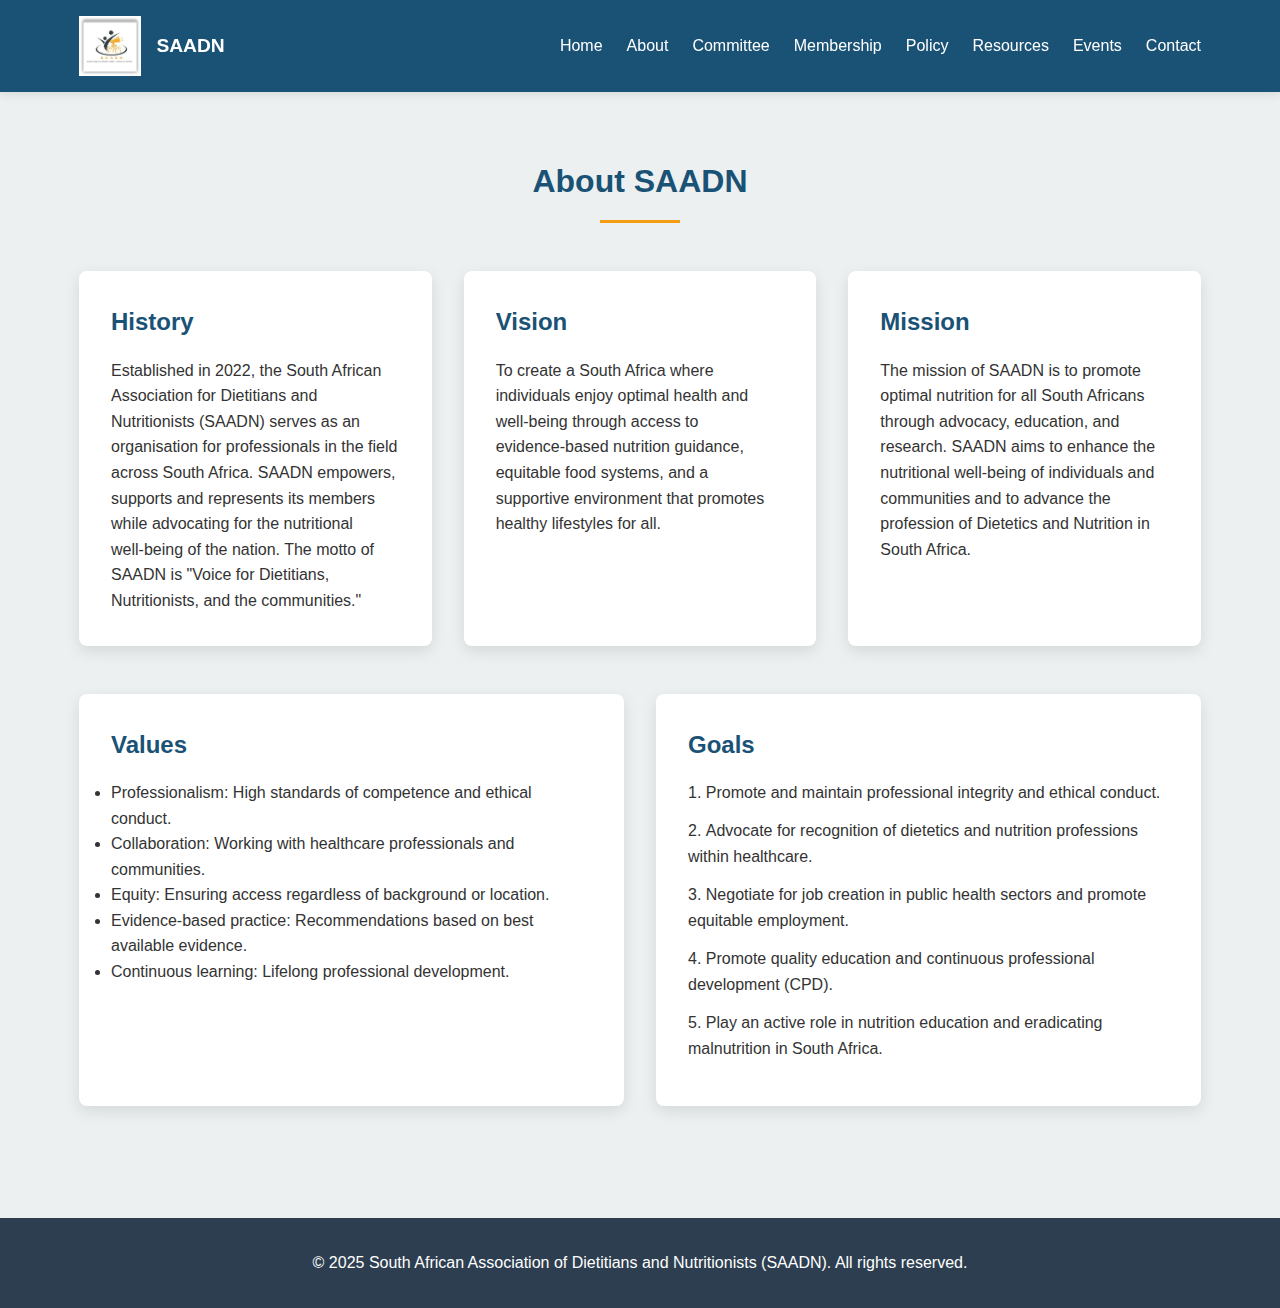
<file: about.html>
<!DOCTYPE html>
<html lang="en">
<head>
    <meta charset="UTF-8">
    <meta name="viewport" content="width=device-width, initial-scale=1.0">
    <title>About — SAADN</title>
    <link rel="stylesheet" href="style.css">
</head>
<body>
    <header>
        <div class="container header-container">
            <div class="logo">
                <img src="Picture1.jpg" alt="SAADN Logo">
                <div class="logo-text">SAADN</div>
            </div>
              <button class="nav-toggle">☰</button>
            <nav>
                <ul>
                    <li><a href="index.html">Home</a></li>
                    <li><a href="about.html">About</a></li>
                    <li><a href="committee.html">Committee</a></li>
                    <li><a href="membership.html">Membership</a></li>
                    <li><a href="policy.html">Policy</a></li>
                    <li><a href="resources.html">Resources</a></li>
                    <li><a href="events.html">Events</a></li>
                    <li><a href="contact.html">Contact</a></li>
                </ul>
            </nav>
        </div>
    </header>

    <main class="container">
        <section>
            <div class="section-title">
                <h2>About SAADN</h2>
            </div>
            <div class="vm-container">
                <div class="vm-card">
                    <h3>History</h3>
                    <p>Established in 2022, the South African Association for Dietitians and Nutritionists (SAADN) serves as an organisation for professionals in the field across South Africa. SAADN empowers, supports and represents its members while advocating for the nutritional well‑being of the nation. The motto of SAADN is "Voice for Dietitians, Nutritionists, and the communities."</p>
                </div>
                <div class="vm-card">
                    <h3>Vision</h3>
                    <p>To create a South Africa where individuals enjoy optimal health and well‑being through access to evidence‑based nutrition guidance, equitable food systems, and a supportive environment that promotes healthy lifestyles for all.</p>
                </div>
                <div class="vm-card">
                    <h3>Mission</h3>
                    <p>The mission of SAADN is to promote optimal nutrition for all South Africans through advocacy, education, and research. SAADN aims to enhance the nutritional well‑being of individuals and communities and to advance the profession of Dietetics and Nutrition in South Africa.</p>
                </div>
            </div>
            <div class="vm-container">
                <div class="vm-card">
                    <h3>Values</h3>
                    <ul>
                        <li>Professionalism: High standards of competence and ethical conduct.</li>
                        <li>Collaboration: Working with healthcare professionals and communities.</li>
                        <li>Equity: Ensuring access regardless of background or location.</li>
                        <li>Evidence‑based practice: Recommendations based on best available evidence.</li>
                        <li>Continuous learning: Lifelong professional development.</li>
                    </ul>
                </div>
                <div class="vm-card">
                    <h3>Goals</h3>
                    <ol class="objectives-list">
                        <li>Promote and maintain professional integrity and ethical conduct.</li>
                        <li>Advocate for recognition of dietetics and nutrition professions within healthcare.</li>
                        <li>Negotiate for job creation in public health sectors and promote equitable employment.</li>
                        <li>Promote quality education and continuous professional development (CPD).</li>
                        <li>Play an active role in nutrition education and eradicating malnutrition in South Africa.</li>
                    </ol>
                </div>
            </div>
        </section>
    </main>

    <footer>
        <div class="container footer-content">
            <p>&copy; 2025 South African Association of Dietitians and Nutritionists (SAADN). All rights reserved.</p>
        </div>
    </footer>
  <script>
        // Mobile navigation toggle
        document.querySelector('.nav-toggle').addEventListener('click', function() {
            document.querySelector('nav').classList.toggle('active');
        });
        
        // Close mobile nav when clicking on a link
        document.querySelectorAll('nav a').forEach(link => {
            link.addEventListener('click', () => {
                document.querySelector('nav').classList.remove('active');
            });
        });
    </script>
</body>
</html>
</file>
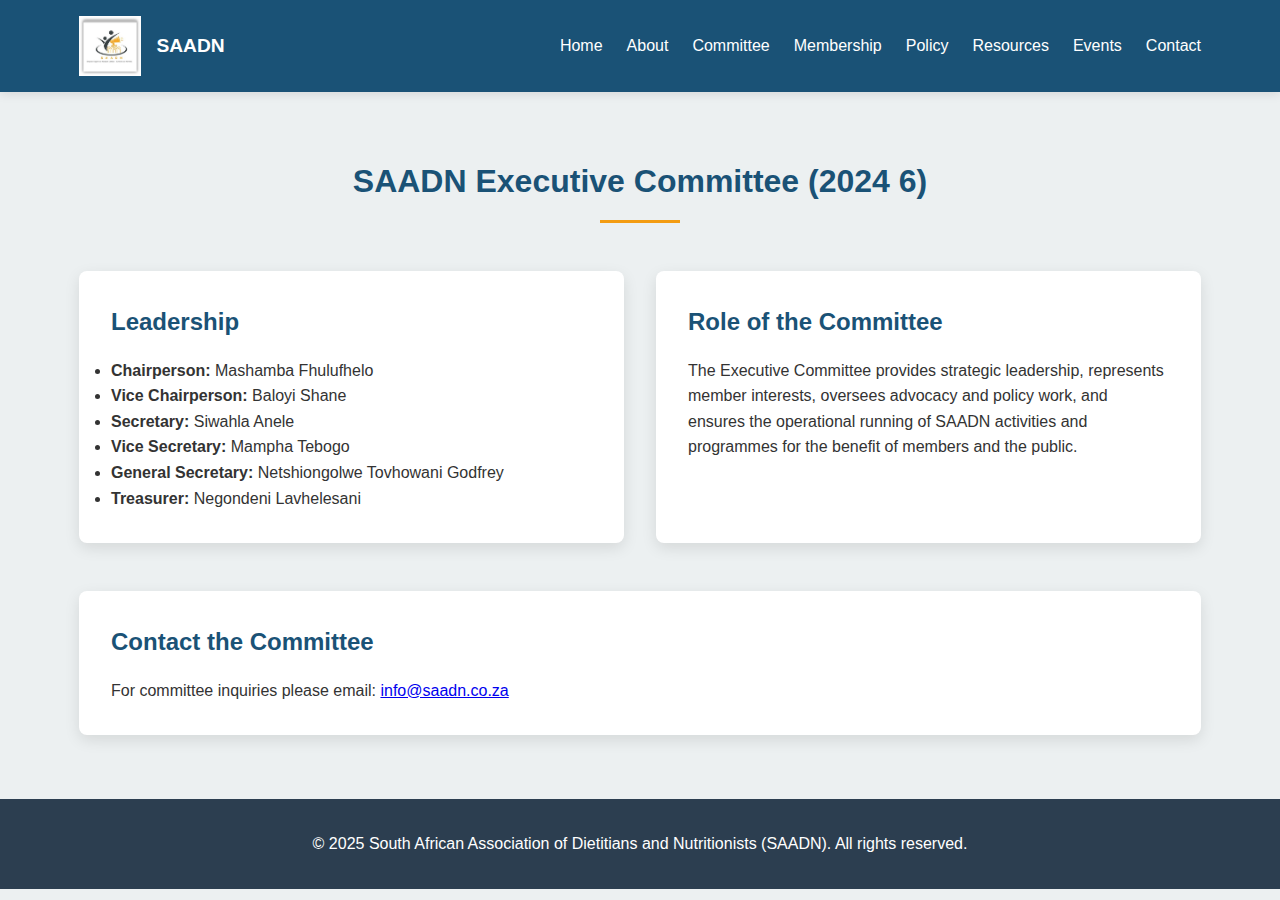
<file: committee.html>
<!DOCTYPE html>
<html lang="en">
<head>
    <meta charset="UTF-8">
    <meta name="viewport" content="width=device-width, initial-scale=1.0">
    <title>SAADN - South African Association of Dietitians and Nutritionists</title>
<link rel="stylesheet" href="style.css">
</head>
<body>
    <!-- Header -->
    <header>
        <div class="container header-container">
            <div class="logo">
                <img src="Picture1.jpg" alt="SAADN Logo">
                <div class="logo-text">SAADN</div>
            </div>
            <button class="nav-toggle">☰</button>
            <nav>
                <ul>
                    <li><a href="index.html">Home</a></li>
                    <li><a href="about.html">About</a></li>
                    <li><a href="committee.html">Committee</a></li>
                    <li><a href="membership.html">Membership</a></li>
                    <li><a href="policy.html">Policy</a></li>
                    <li><a href="resources.html">Resources</a></li>
                    <li><a href="events.html">Events</a></li>
                    <li><a href="contact.html">Contact</a></li>
                </ul>
            </nav>
        </div>
    </header>

        <main class="container">
        <section>
            <div class="section-title">
                <h2>SAADN Executive Committee (2024	6)</h2>
            </div>

                    <div class="vm-container">
                        <div class="vm-card">
                            <h3>Leadership</h3>
                            <ul>
                                <li><strong>Chairperson:</strong> Mashamba Fhulufhelo</li>
                                <li><strong>Vice Chairperson:</strong> Baloyi Shane</li>
                                <li><strong>Secretary:</strong> Siwahla Anele</li>
                                <li><strong>Vice Secretary:</strong> Mampha Tebogo</li>
                                <li><strong>General Secretary:</strong> Netshiongolwe Tovhowani Godfrey</li>
                                <li><strong>Treasurer:</strong> Negondeni Lavhelesani</li>
                            </ul>
                        </div>

                        <div class="vm-card">
                            <h3>Role of the Committee</h3>
                            <p>The Executive Committee provides strategic leadership, represents member interests, oversees advocacy and policy work, and ensures the operational running of SAADN activities and programmes for the benefit of members and the public.</p>
                        </div>
                    </div>

                    <div class="vm-card">
                        <h3>Contact the Committee</h3>
                        <p>For committee inquiries please email: <a href="mailto:info@saadn.co.za">info@saadn.co.za</a></p>
                    </div>
        </section>
    </main>

    <footer>
        <div class="container footer-content">
            <p>&copy; 2025 South African Association of Dietitians and Nutritionists (SAADN). All rights reserved.</p>
        </div>
    </footer>
 <script>
        // Mobile navigation toggle
        document.querySelector('.nav-toggle').addEventListener('click', function() {
            document.querySelector('nav').classList.toggle('active');
        });
        
        // Close mobile nav when clicking on a link
        document.querySelectorAll('nav a').forEach(link => {
            link.addEventListener('click', () => {
                document.querySelector('nav').classList.remove('active');
            });
        });
    </script>
</body>

</html>
</file>
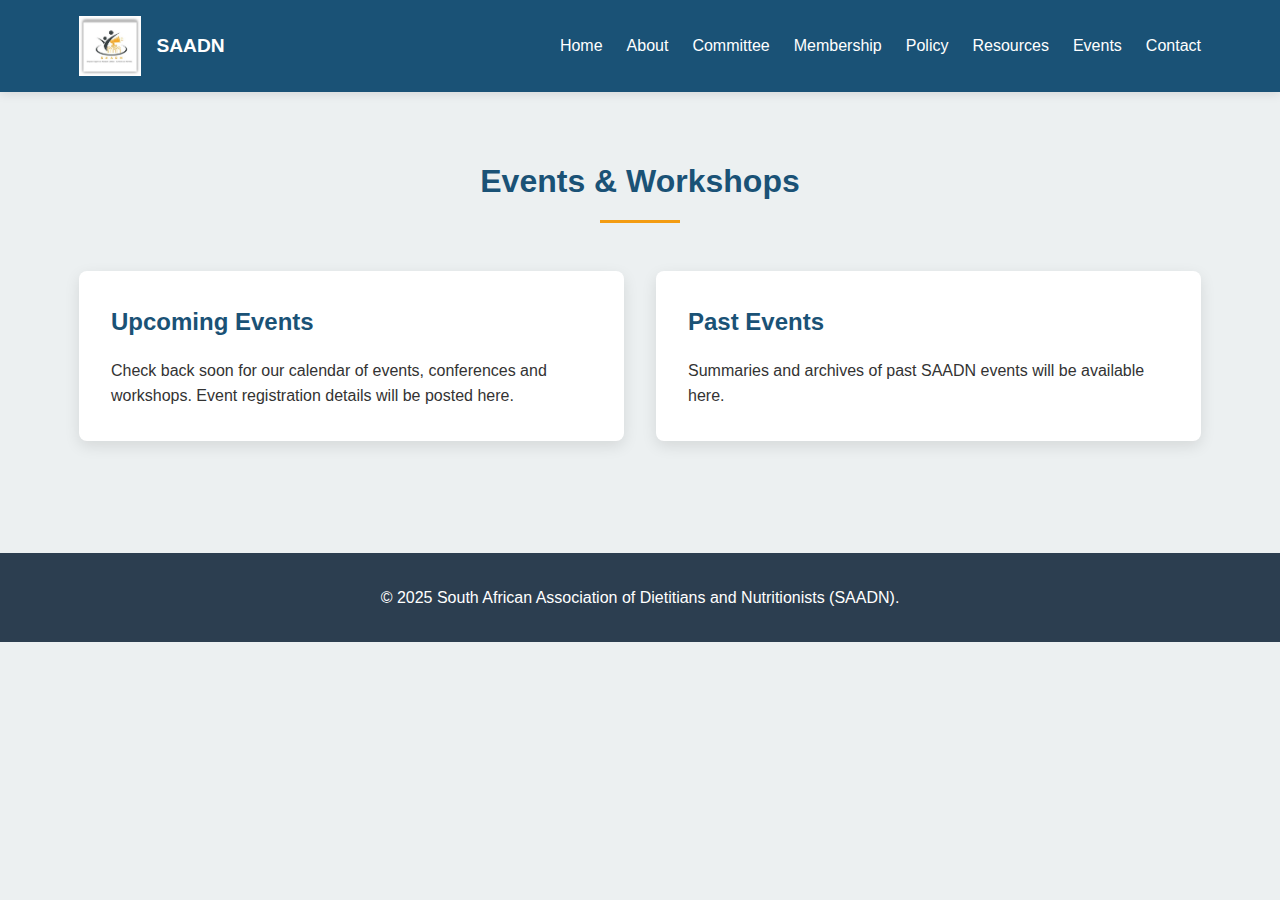
<file: events.html>
<!DOCTYPE html>
<html lang="en">
<head>
    <meta charset="UTF-8">
    <meta name="viewport" content="width=device-width, initial-scale=1.0">
    <title>SAADN - South African Association of Dietitians and Nutritionists</title>
<link rel="stylesheet" href="style.css">
</head>
<body>
    <!-- Header -->
    <header>
        <div class="container header-container">
            <div class="logo">
                <img src="Picture1.jpg" alt="SAADN Logo">
                <div class="logo-text">SAADN</div>
            </div>
            <button class="nav-toggle">☰</button>
            <nav>
                <ul>
                    <li><a href="index.html">Home</a></li>
                    <li><a href="about.html">About</a></li>
                    <li><a href="committee.html">Committee</a></li>
                    <li><a href="membership.html">Membership</a></li>
                    <li><a href="policy.html">Policy</a></li>
                    <li><a href="resources.html">Resources</a></li>
                    <li><a href="events.html">Events</a></li>
                    <li><a href="contact.html">Contact</a></li>
                </ul>
            </nav>
        </div>
    </header>

  <main class="container">
    <section>
      <div class="section-title">
        <h2>Events & Workshops</h2>
      </div>
      <div class="vm-container">
        <div class="vm-card">
          <h3>Upcoming Events</h3>
          <p>Check back soon for our calendar of events, conferences and workshops. Event registration details will be posted here.</p>
        </div>

        <div class="vm-card">
          <h3>Past Events</h3>
          <p>Summaries and archives of past SAADN events will be available here.</p>
        </div>
      </div>
    </section>
  </main>

  <footer>
    <div class="container footer-content">
      <p>&copy; 2025 South African Association of Dietitians and Nutritionists (SAADN).</p>
    </div>
  </footer>
 <script>
        // Mobile navigation toggle
        document.querySelector('.nav-toggle').addEventListener('click', function() {
            document.querySelector('nav').classList.toggle('active');
        });
        
        // Close mobile nav when clicking on a link
        document.querySelectorAll('nav a').forEach(link => {
            link.addEventListener('click', () => {
                document.querySelector('nav').classList.remove('active');
            });
        });
    </script>
</body>

</html>
</html>
</file>
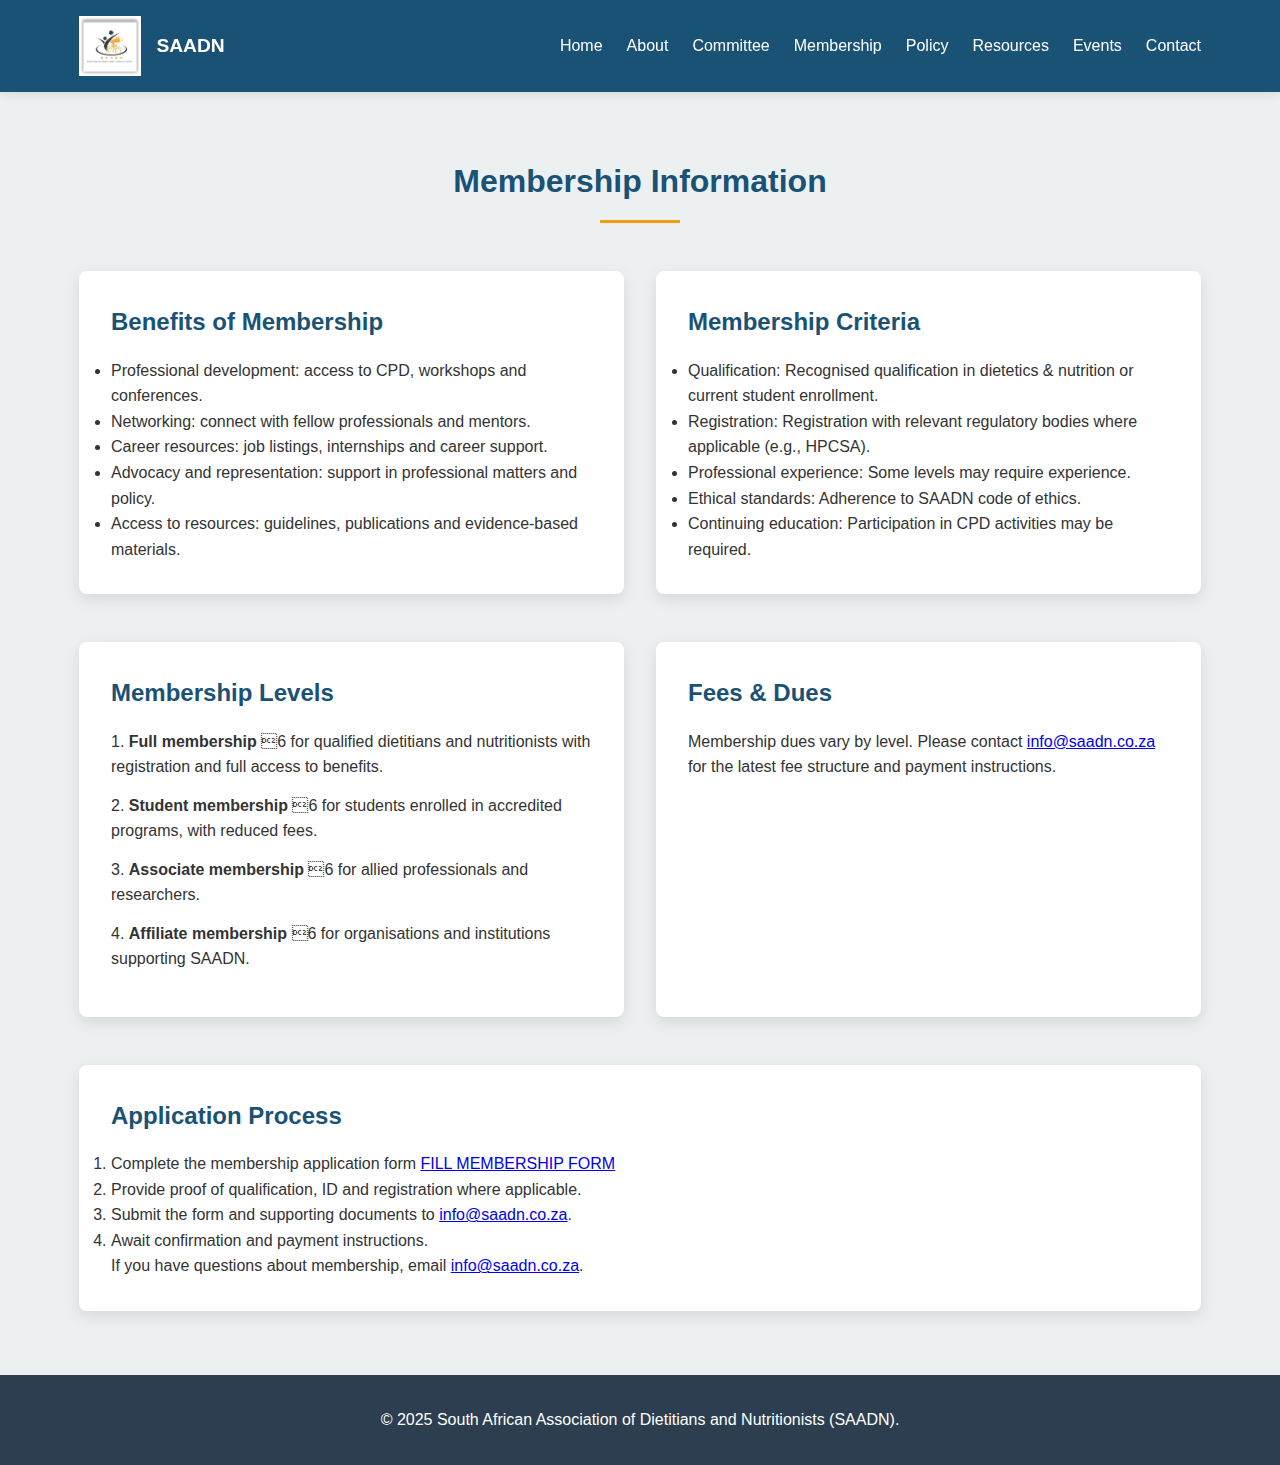
<file: membership.html>
<!DOCTYPE html>
<html lang="en">
<head>
    <meta charset="UTF-8">
    <meta name="viewport" content="width=device-width, initial-scale=1.0">
    <title>SAADN - South African Association of Dietitians and Nutritionists</title>
<link rel="stylesheet" href="style.css">
</head>
<body>
    <!-- Header -->
    <header>
        <div class="container header-container">
            <div class="logo">
                <img src="Picture1.jpg" alt="SAADN Logo">
                <div class="logo-text">SAADN</div>
            </div>
            <button class="nav-toggle">☰</button>
            <nav>
                <ul>
                    <li><a href="index.html">Home</a></li>
                    <li><a href="about.html">About</a></li>
                    <li><a href="committee.html">Committee</a></li>
                    <li><a href="membership.html">Membership</a></li>
                    <li><a href="policy.html">Policy</a></li>
                    <li><a href="resources.html">Resources</a></li>
                    <li><a href="events.html">Events</a></li>
                    <li><a href="contact.html">Contact</a></li>
                </ul>
            </nav>
        </div>
    </header>

  <main class="container">
    <section>
      <div class="section-title">
        <h2>Membership Information</h2>
      </div>

      <div class="vm-container">
        <div class="vm-card">
          <h3>Benefits of Membership</h3>
          <ul>
            <li>Professional development: access to CPD, workshops and conferences.</li>
            <li>Networking: connect with fellow professionals and mentors.</li>
            <li>Career resources: job listings, internships and career support.</li>
            <li>Advocacy and representation: support in professional matters and policy.</li>
            <li>Access to resources: guidelines, publications and evidence-based materials.</li>
          </ul>
        </div>

        <div class="vm-card">
          <h3>Membership Criteria</h3>
          <ul>
            <li>Qualification: Recognised qualification in dietetics & nutrition or current student enrollment.</li>
            <li>Registration: Registration with relevant regulatory bodies where applicable (e.g., HPCSA).</li>
            <li>Professional experience: Some levels may require experience.</li>
            <li>Ethical standards: Adherence to SAADN code of ethics.</li>
            <li>Continuing education: Participation in CPD activities may be required.</li>
          </ul>
        </div>
      </div>

      <div class="vm-container">
        <div class="vm-card">
          <h3>Membership Levels</h3>
          <ol class="objectives-list">
            <li><strong>Full membership</strong> 6 for qualified dietitians and nutritionists with registration and full access to benefits.</li>
            <li><strong>Student membership</strong> 6 for students enrolled in accredited programs, with reduced fees.</li>
            <li><strong>Associate membership</strong> 6 for allied professionals and researchers.</li>
            <li><strong>Affiliate membership</strong> 6 for organisations and institutions supporting SAADN.</li>
          </ol>
        </div>

        <div class="vm-card">
          <h3>Fees & Dues</h3>
          <p>Membership dues vary by level. Please contact <a href="mailto:info@saadn.co.za">info@saadn.co.za</a> for the latest fee structure and payment instructions.</p>
        </div>
      </div>

      <div class="vm-card">
        <h3>Application Process</h3>
        <ol>
          <li>
            Complete the membership application form 
            <a href="https://forms.gle/ByP9Vm6hpoSAGiuC9" target="_blank" class="btn-link">FILL MEMBERSHIP FORM</a>
          </li>
          <li>Provide proof of qualification, ID and registration where applicable.</li>
          <li>Submit the form and supporting documents to <a href="mailto:info@saadn.co.za">info@saadn.co.za</a>.</li>
          <li>Await confirmation and payment instructions.</li>
        </ol>
        <p>If you have questions about membership, email <a href="mailto:info@saadn.co.za">info@saadn.co.za</a>.</p>
      </div>
    </section>
  </main>

  <footer>
    <div class="container footer-content">
      <p>&copy; 2025 South African Association of Dietitians and Nutritionists (SAADN).</p>
    </div>
  </footer>
 <script>
        // Mobile navigation toggle
        document.querySelector('.nav-toggle').addEventListener('click', function() {
            document.querySelector('nav').classList.toggle('active');
        });
        
        // Close mobile nav when clicking on a link
        document.querySelectorAll('nav a').forEach(link => {
            link.addEventListener('click', () => {
                document.querySelector('nav').classList.remove('active');
            });
        });
    </script>
</body>

</html>
</file>
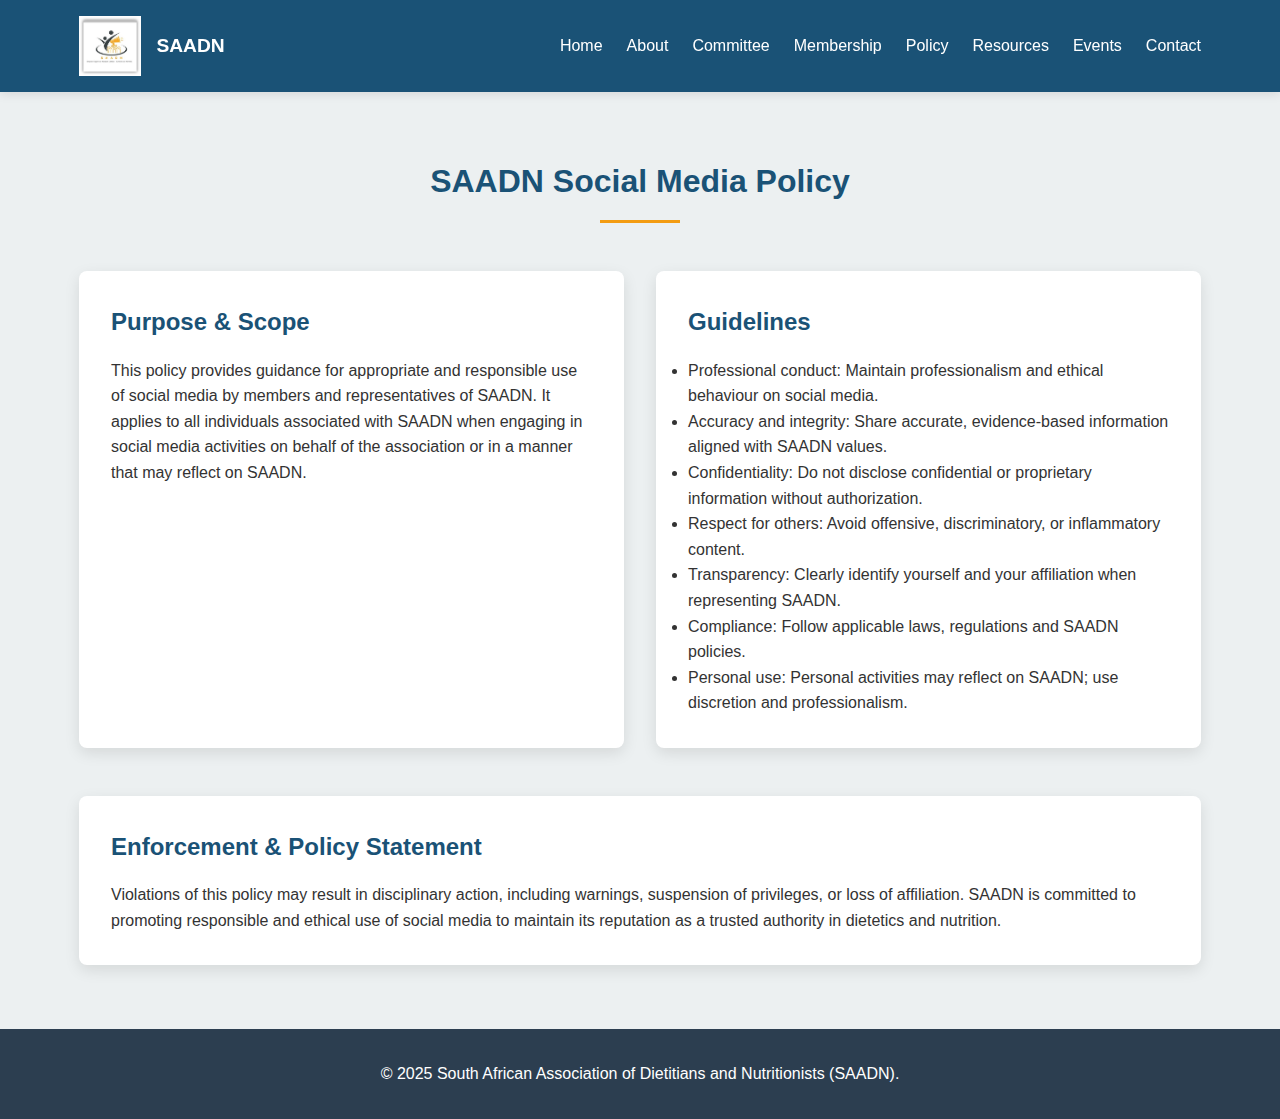
<file: policy.html>
<!DOCTYPE html>
<html lang="en">
<head>
    <meta charset="UTF-8">
    <meta name="viewport" content="width=device-width, initial-scale=1.0">
    <title>SAADN - South African Association of Dietitians and Nutritionists</title>
<link rel="stylesheet" href="style.css">
</head>
<body>
    <!-- Header -->
    <header>
        <div class="container header-container">
            <div class="logo">
                <img src="Picture1.jpg" alt="SAADN Logo">
                <div class="logo-text">SAADN</div>
            </div>
            <button class="nav-toggle">☰</button>
            <nav>
                <ul>
                    <li><a href="index.html">Home</a></li>
                    <li><a href="about.html">About</a></li>
                    <li><a href="committee.html">Committee</a></li>
                    <li><a href="membership.html">Membership</a></li>
                    <li><a href="policy.html">Policy</a></li>
                    <li><a href="resources.html">Resources</a></li>
                    <li><a href="events.html">Events</a></li>
                    <li><a href="contact.html">Contact</a></li>
                </ul>
            </nav>
        </div>
    </header>

  <main class="container">
    <section>
      <div class="section-title">
        <h2>SAADN Social Media Policy</h2>
      </div>

      <div class="vm-container">
        <div class="vm-card">
          <h3>Purpose & Scope</h3>
          <p>This policy provides guidance for appropriate and responsible use of social media by members and representatives of SAADN. It applies to all individuals associated with SAADN when engaging in social media activities on behalf of the association or in a manner that may reflect on SAADN.</p>
        </div>

        <div class="vm-card">
          <h3>Guidelines</h3>
          <ul>
            <li>Professional conduct: Maintain professionalism and ethical behaviour on social media.</li>
            <li>Accuracy and integrity: Share accurate, evidence-based information aligned with SAADN values.</li>
            <li>Confidentiality: Do not disclose confidential or proprietary information without authorization.</li>
            <li>Respect for others: Avoid offensive, discriminatory, or inflammatory content.</li>
            <li>Transparency: Clearly identify yourself and your affiliation when representing SAADN.</li>
            <li>Compliance: Follow applicable laws, regulations and SAADN policies.</li>
            <li>Personal use: Personal activities may reflect on SAADN; use discretion and professionalism.</li>
          </ul>
        </div>
      </div>

      <div class="vm-card">
        <h3>Enforcement & Policy Statement</h3>
        <p>Violations of this policy may result in disciplinary action, including warnings, suspension of privileges, or loss of affiliation. SAADN is committed to promoting responsible and ethical use of social media to maintain its reputation as a trusted authority in dietetics and nutrition.</p>
      </div>
    </section>
  </main>

  <footer>
    <div class="container footer-content">
      <p>&copy; 2025 South African Association of Dietitians and Nutritionists (SAADN).</p>
    </div>
  </footer>
 <script>
        // Mobile navigation toggle
        document.querySelector('.nav-toggle').addEventListener('click', function() {
            document.querySelector('nav').classList.toggle('active');
        });
        
        // Close mobile nav when clicking on a link
        document.querySelectorAll('nav a').forEach(link => {
            link.addEventListener('click', () => {
                document.querySelector('nav').classList.remove('active');
            });
        });
    </script>
</body>

</html>
</file>
<file: style.css>
/* Base styles */
        :root {
            --primary: #1a5276;
            --secondary: #2e86c1;
            --accent: #f39c12;
            --light: #ecf0f1;
            --dark: #2c3e50;
            --text: #333;
            --white: #ffffff;
        }
        
        * {
            margin: 0;
            padding: 0;
            box-sizing: border-box;
        }
        
        body {
            font-family: 'Segoe UI', Tahoma, Geneva, Verdana, sans-serif;
            line-height: 1.6;
            color: var(--text);
            background-color: var(--light);
        }
        
        .container {
            width: 90%;
            max-width: 1200px;
            margin: 0 auto;
            padding: 0 15px;
        }
        
        /* Header styles */
        header {
            background-color: var(--primary);
            color: var(--white);
            padding: 1rem 0;
            position: sticky;
            top: 0;
            z-index: 100;
            box-shadow: 0 2px 10px rgba(0, 0, 0, 0.1);
        }
        
        .header-container {
            display: flex;
            justify-content: space-between;
            align-items: center;
        }
        
        .logo {
            display: flex;
            align-items: center;
        }
        
        .logo img {
            height: 60px;
            margin-right: 15px;
        }
        
        .logo-text {
            font-size: 1.2rem;
            font-weight: bold;
        }
        
        .nav-toggle {
            display: none;
            background: none;
            border: none;
            color: var(--white);
            font-size: 1.5rem;
            cursor: pointer;
        }
        
        nav ul {
            display: flex;
            list-style: none;
        }
        
        nav ul li {
            margin-left: 1.5rem;
        }
        
        nav ul li a {
            color: var(--white);
            text-decoration: none;
            font-weight: 500;
            transition: color 0.3s;
        }
        
        nav ul li a:hover {
            color: var(--accent);
        }
        
        /* Hero section */
        .hero {
            background: linear-gradient(rgba(2, 95, 115, 0.6), rgba(5, 33, 125, 0.829)), url('https://source.unsplash.com/random/1600x900/?nutrition') no-repeat center center/cover;
            color: var(--white);
            padding: 5rem 0;
            text-align: center;
        }
        
        .hero h1 {
            font-size: 2.5rem;
            margin-bottom: 1rem;
        }
        
        .hero p {
            font-size: 1.2rem;
            max-width: 800px;
            margin: 0 auto 2rem;
        }
        
        .btn {
            display: inline-block;
            background: var(--accent);
            color: var(--white);
            padding: 0.8rem 1.5rem;
            border: none;
            border-radius: 5px;
            text-decoration: none;
            font-weight: bold;
            transition: background 0.3s;
        }
        
        .btn:hover {
            background: #e67e22;
        }
        
        /* Section styles */
        section {
            padding: 4rem 0;
        }
        
        .section-title {
            text-align: center;
            margin-bottom: 3rem;
            color: var(--primary);
        }
        
        .section-title h2 {
            font-size: 2rem;
            position: relative;
            padding-bottom: 1rem;
        }
        
        .section-title h2::after {
            content: '';
            position: absolute;
            bottom: 0;
            left: 50%;
            transform: translateX(-50%);
            width: 80px;
            height: 3px;
            background: var(--accent);
        }
        
        /* About section */
        .about-content {
            display: grid;
            grid-template-columns: 1fr 1fr;
            gap: 2rem;
        }
        
        .about-text, .contact-info {
            background: var(--white);
            padding: 2rem;
            border-radius: 8px;
            box-shadow: 0 5px 15px rgba(0, 0, 0, 0.1);
        }
        
        /* Vision, Mission, Objectives */
        .vm-container {
            display: grid;
            grid-template-columns: repeat(auto-fit, minmax(300px, 1fr));
            gap: 2rem;
            margin-bottom: 3rem;
        }
        
        .vm-card {
            background: var(--white);
            padding: 2rem;
            border-radius: 8px;
            box-shadow: 0 5px 15px rgba(0, 0, 0, 0.1);
            transition: transform 0.3s;
        }
        
        .vm-card:hover {
            transform: translateY(-5px);
        }
        
        .vm-card h3 {
            color: var(--primary);
            margin-bottom: 1rem;
            font-size: 1.5rem;
        }
        
        .objectives-list {
            list-style-position: inside;
        }
        
        .objectives-list li {
            margin-bottom: 0.8rem;
        }
        
        /* Goals section */
        .goals-container {
            display: grid;
            grid-template-columns: repeat(auto-fit, minmax(300px, 1fr));
            gap: 2rem;
        }
        
        .goal-card {
            background: var(--white);
            padding: 2rem;
            border-radius: 8px;
            box-shadow: 0 5px 15px rgba(0, 0, 0, 0.1);
        }
        
        .goal-card h3 {
            color: var(--primary);
            margin-bottom: 1rem;
            border-bottom: 2px solid var(--accent);
            padding-bottom: 0.5rem;
        }
        
        /* Contact section */
        .contact-container {
            display: grid;
            grid-template-columns: repeat(auto-fit, minmax(300px, 1fr));
            gap: 2rem;
        }
        
        .contact-info h3 {
            color: var(--primary);
            margin-bottom: 1rem;
        }
        
        .contact-info p {
            margin-bottom: 0.5rem;
        }
        
        .contact-info a {
            color: var(--secondary);
            text-decoration: none;
        }
        
        .contact-info a:hover {
            text-decoration: underline;
        }
        
        /* Footer */
        footer {
            background: var(--dark);
            color: var(--white);
            padding: 2rem 0;
            text-align: center;
        }
        
        .footer-content {
            display: flex;
            flex-direction: column;
            align-items: center;
        }
        
        .social-links {
            margin: 1rem 0;
        }
        
        .social-links a {
            color: var(--white);
            margin: 0 10px;
            font-size: 1.5rem;
            transition: color 0.3s;
        }
        
        .social-links a:hover {
            color: var(--accent);
        }
        
        /* Responsive styles */
        @media (max-width: 992px) {
            .about-content {
                grid-template-columns: 1fr;
            }
        }
        
        @media (max-width: 768px) {
            .nav-toggle {
                display: block;
            }
            
            nav {
                position: absolute;
                top: 100%;
                left: 0;
                width: 100%;
                background: var(--primary);
                padding: 0;
                max-height: 0;
                overflow: hidden;
                transition: max-height 0.3s;
            }
            
            nav.active {
                max-height: 300px;
            }
            
            nav ul {
                flex-direction: column;
                padding: 1rem 0;
            }
            
            nav ul li {
                margin: 0;
                text-align: center;
                padding: 0.5rem 0;
            }
            
            .hero h1 {
                font-size: 2rem;
            }
            
            .hero p {
                font-size: 1rem;
            }
        }
</file>
